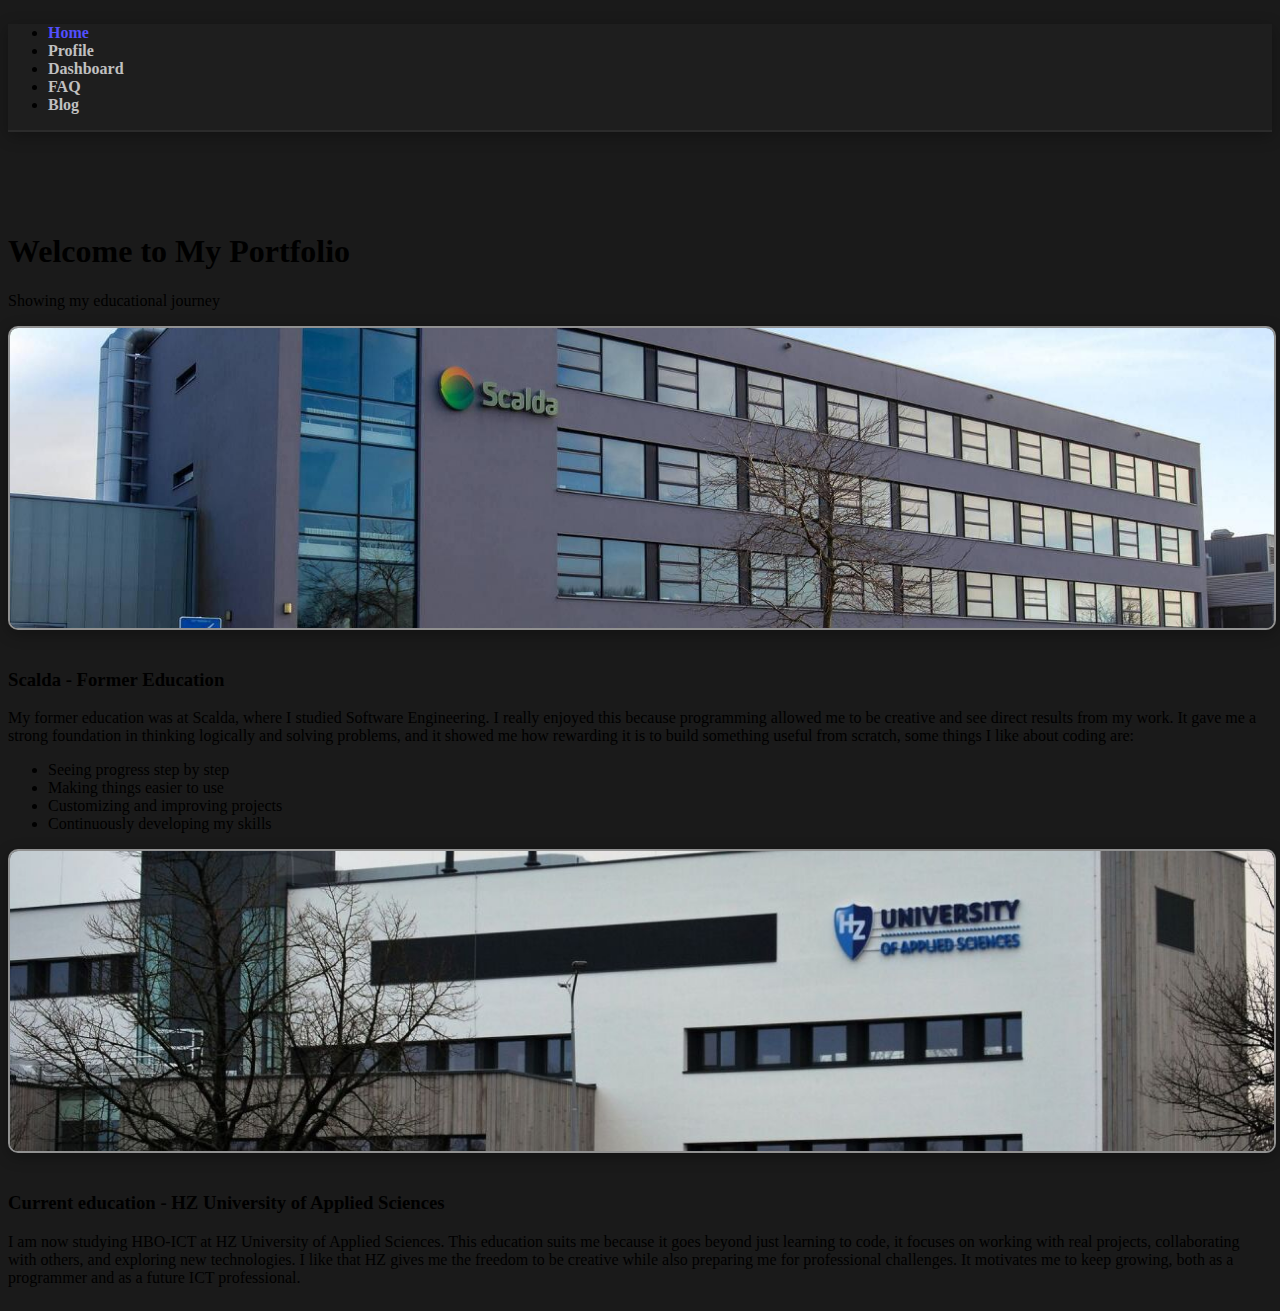
<file: index.html>
<!DOCTYPE html>
<html data-bs-theme="dark">

<head>
    <meta charset='utf-8'>
    <meta http-equiv='X-UA-Compatible' content='IE=edge'>
    <title> Portfolio/Home </title>
    <meta name='viewport' content='width=device-width, initial-scale=1'>
    <link rel='stylesheet' type='text/css' media='screen' href='./css/styles.css'>

    <!-- Bootstrap -->
    <link href="https://cdn.jsdelivr.net/npm/bootstrap@5.3.8/dist/css/bootstrap.min.css" rel="stylesheet"
        integrity="sha384-sRIl4kxILFvY47J16cr9ZwB07vP4J8+LH7qKQnuqkuIAvNWLzeN8tE5YBujZqJLB" crossorigin="anonymous">
    <script src="https://cdn.jsdelivr.net/npm/bootstrap@5.3.8/dist/js/bootstrap.bundle.min.js"
        integrity="sha384-FKyoEForCGlyvwx9Hj09JcYn3nv7wiPVlz7YYwJrWVcXK/BmnVDxM+D2scQbITxI"
        crossorigin="anonymous"></script>

    <!-- Navbar -->
    <script type="module">
        import navigation from './js/components/navbar.js';
        const navbarContainer = document.querySelector('header')
        navbarContainer.innerHTML = navigation('home');
    </script>
</head>

<body>
    <header></header>

    <article class="mb-5">
        <h1 class="text-center"> Welcome to My Portfolio</h1>
        <p class="text-center"> Showing my educational journey </p>
    </article>

    <article class="d-flex align-center justify-content-between w-75 mx-auto gap-5">
        <section>
            <a target="_blank" href="https://www.scalda.nl/">
                <img src="images/scalda.jpg" alt="Scalda Gebouw" class="homeImages"/>
            </a>
            <h3> 
                Scalda - Former Education
            </h3>
            <p>
                My former education was at Scalda, where I studied Software Engineering. I really enjoyed this because programming allowed me to be creative and see direct results from my work. It gave me a strong foundation in thinking logically and solving problems, and it showed me how rewarding it is to build something useful from scratch, some things I like about coding are:
            </p>
            <ul>
                <li>Seeing progress step by step</li>
                <li>Making things easier to use</li>
                <li>Customizing and improving projects</li>
                <li>Continuously developing my skills</li>
            </ul>
        </section>
       
         <section>
            <a target="_blank" href="https://hz.nl/">
                <img src="images/hz.jpg" alt="HZ Gebouw" class="homeImages"/>
            </a>
            <h3> 
                Current education - HZ University of Applied Sciences
            </h3>
            <p>
               I am now studying HBO-ICT at HZ University of Applied Sciences. This education suits me because it goes beyond just learning to code, it focuses on working with real projects, collaborating with others, and exploring new technologies. I like that HZ gives me the freedom to be creative while also preparing me for professional challenges. It motivates me to keep growing, both as a programmer and as a future ICT professional.
            </p>
         </section>
    </article>
</body>

</html>

<!-- article gebruiken -->
</file>
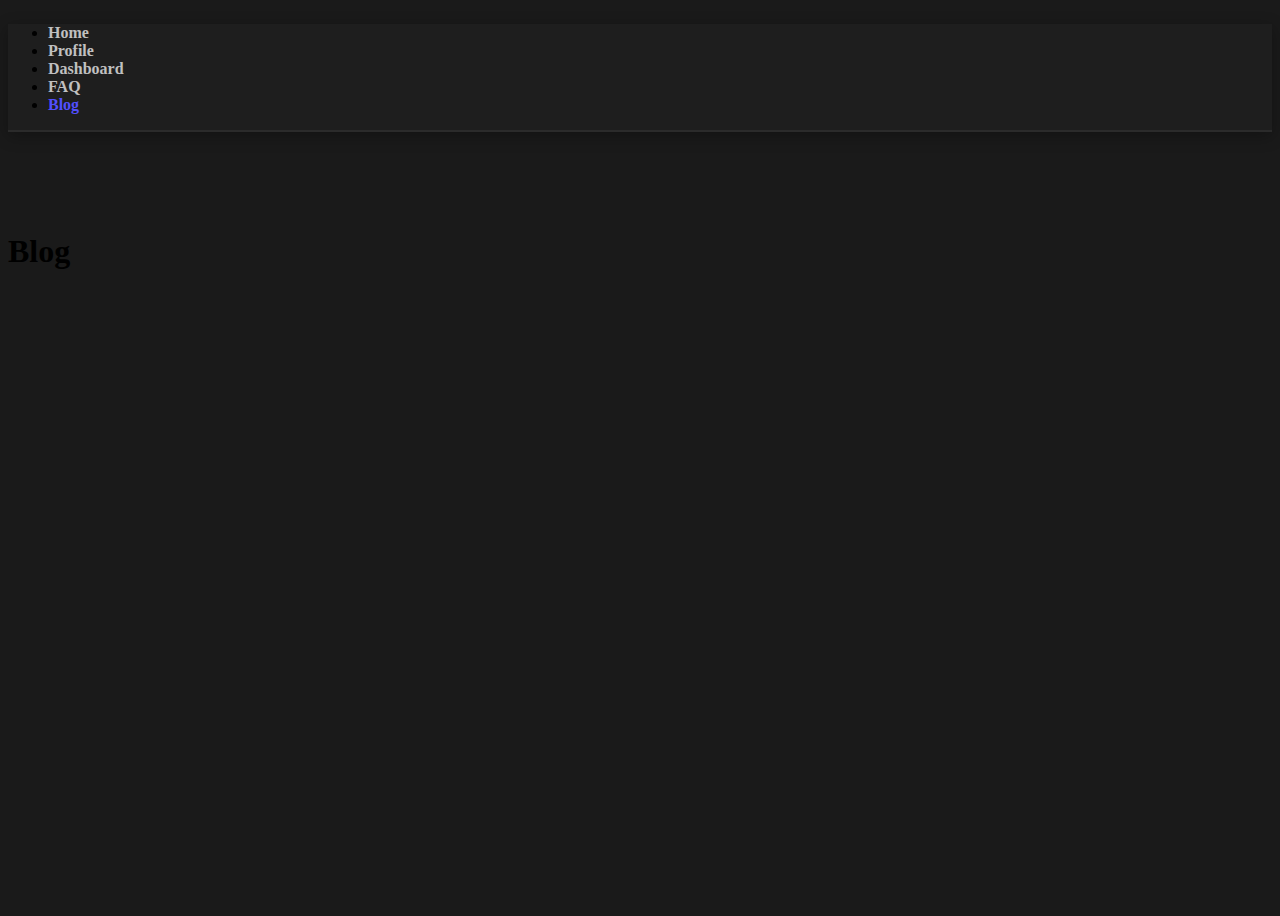
<file: blog.html>
<!DOCTYPE html>
<html data-bs-theme="dark">
<head>
    <meta charset='utf-8'>
    <meta http-equiv='X-UA-Compatible' content='IE=edge'>
    <title> Portfolio/Blog </title>
    <meta name='viewport' content='width=device-width, initial-scale=1'>    
    <link rel='stylesheet' type='text/css' media='screen' href='./css/styles.css'>

    <!-- Bootstrap -->
    <link href="https://cdn.jsdelivr.net/npm/bootstrap@5.3.8/dist/css/bootstrap.min.css" rel="stylesheet" integrity="sha384-sRIl4kxILFvY47J16cr9ZwB07vP4J8+LH7qKQnuqkuIAvNWLzeN8tE5YBujZqJLB" crossorigin="anonymous">
    <script src="https://cdn.jsdelivr.net/npm/bootstrap@5.3.8/dist/js/bootstrap.bundle.min.js" integrity="sha384-FKyoEForCGlyvwx9Hj09JcYn3nv7wiPVlz7YYwJrWVcXK/BmnVDxM+D2scQbITxI" crossorigin="anonymous"></script>

    <!-- Navbar -->
    <script type="module">
        import navigation from './js/components/navbar.js';
        const navbarContainer = document.querySelector('header')
        navbarContainer.innerHTML = navigation('blog');
    </script>
</head>

<body>
    <header></header>
    
    <main >
        <h1> Blog </h1>
    </main>
</body>
</html>
</file>
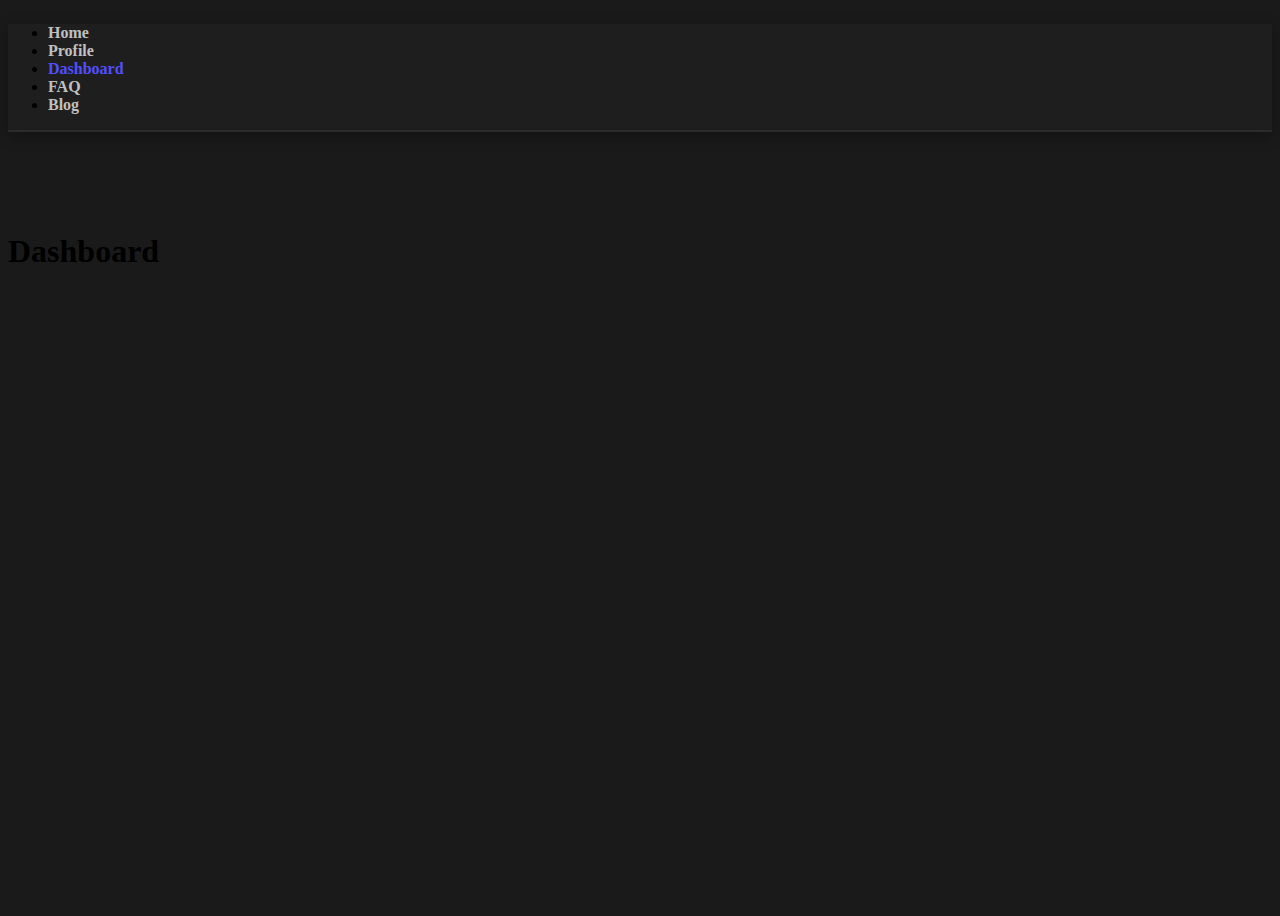
<file: dashboard.html>
<!DOCTYPE html>
<html data-bs-theme="dark">
<head>
    <meta charset='utf-8'>
    <meta http-equiv='X-UA-Compatible' content='IE=edge'>
    <title> Portfolio </title>
    <meta name='viewport' content='width=device-width, initial-scale=1'>    
    <link rel='stylesheet' type='text/css' media='screen' href='./css/styles.css'>

    <!-- Bootstrap -->
    <link href="https://cdn.jsdelivr.net/npm/bootstrap@5.3.8/dist/css/bootstrap.min.css" rel="stylesheet" integrity="sha384-sRIl4kxILFvY47J16cr9ZwB07vP4J8+LH7qKQnuqkuIAvNWLzeN8tE5YBujZqJLB" crossorigin="anonymous">
    <script src="https://cdn.jsdelivr.net/npm/bootstrap@5.3.8/dist/js/bootstrap.bundle.min.js" integrity="sha384-FKyoEForCGlyvwx9Hj09JcYn3nv7wiPVlz7YYwJrWVcXK/BmnVDxM+D2scQbITxI" crossorigin="anonymous"></script>

    <!-- Navbar -->
    <script type="module">
        import navigation from './resources/components/navbar.js';
        const navbarContainer = document.querySelector('header')
        navbarContainer.innerHTML = navigation('dashboard');
    </script>
</head>

<body>
    <header></header>
    
    <main >
        <h1> Dashboard </h1>
    </main>


</body>
</html>
</file>
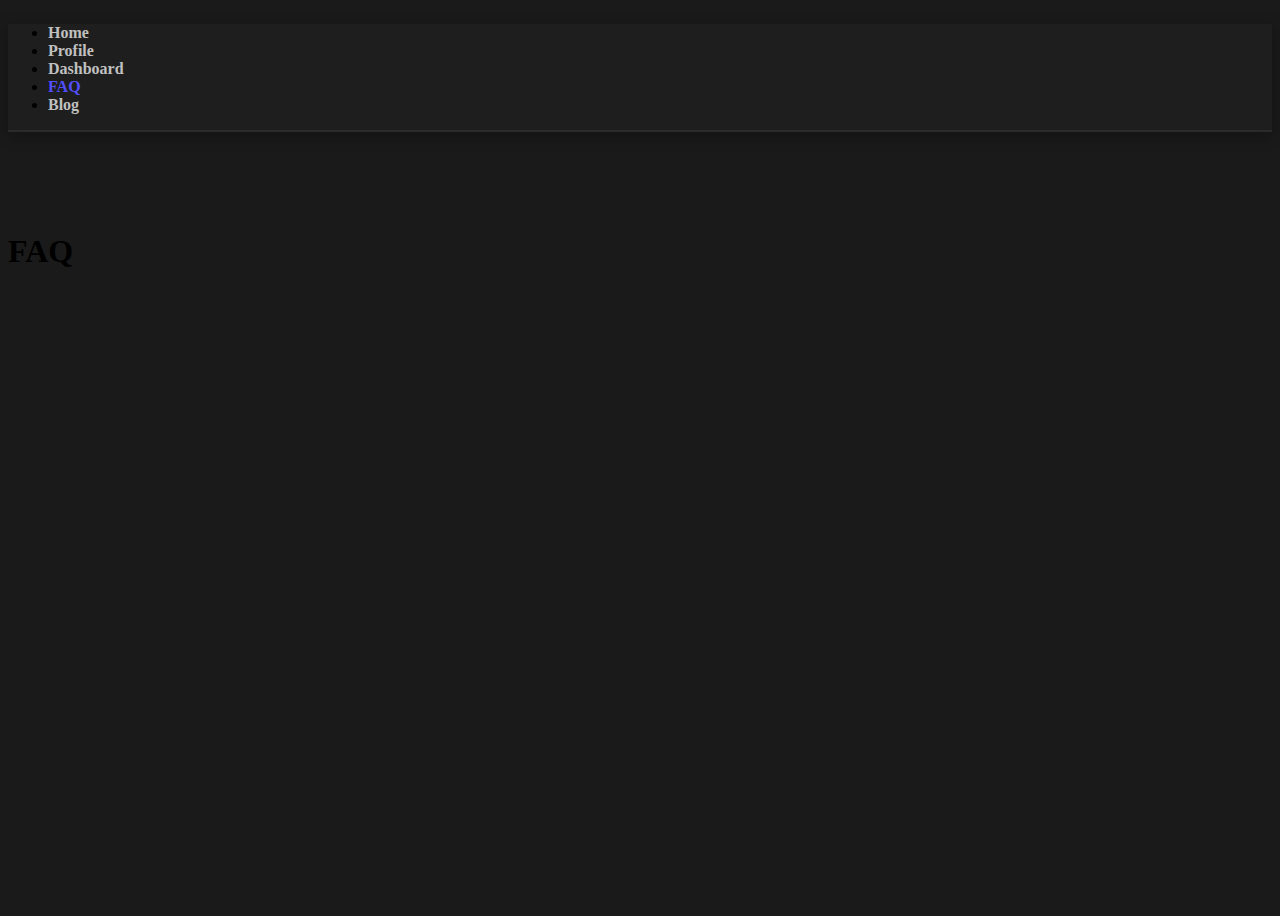
<file: faq.html>
<!DOCTYPE html>
<html data-bs-theme="dark">
<head>
    <meta charset='utf-8'>
    <meta http-equiv='X-UA-Compatible' content='IE=edge'>
    <title> Portfolio/FAQ </title>
    <meta name='viewport' content='width=device-width, initial-scale=1'>    
    <link rel='stylesheet' type='text/css' media='screen' href='./css/styles.css'>

    <!-- Bootstrap -->
    <link href="https://cdn.jsdelivr.net/npm/bootstrap@5.3.8/dist/css/bootstrap.min.css" rel="stylesheet" integrity="sha384-sRIl4kxILFvY47J16cr9ZwB07vP4J8+LH7qKQnuqkuIAvNWLzeN8tE5YBujZqJLB" crossorigin="anonymous">
    <script src="https://cdn.jsdelivr.net/npm/bootstrap@5.3.8/dist/js/bootstrap.bundle.min.js" integrity="sha384-FKyoEForCGlyvwx9Hj09JcYn3nv7wiPVlz7YYwJrWVcXK/BmnVDxM+D2scQbITxI" crossorigin="anonymous"></script>

    <!-- Navbar -->
        <script type="module">
        import navigation from './resources/components/navbar.js';
        const navbarContainer = document.querySelector('header')
        navbarContainer.innerHTML = navigation('faq');
    </script>
</head>

<body>
    <header></header>
    
    <main >
        <h1> FAQ </h1>
    </main>
</body>
</html>
</file>
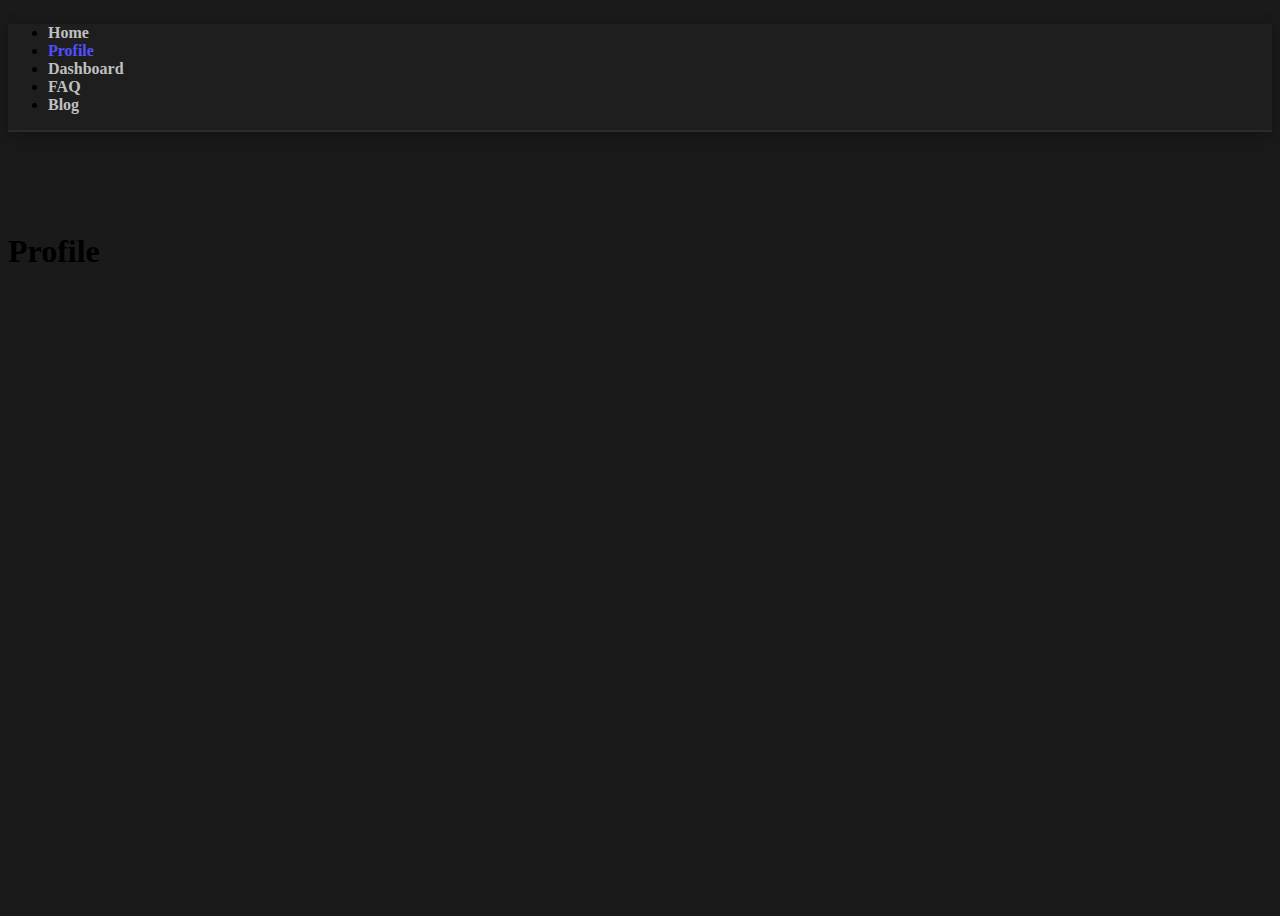
<file: profile.html>
<!DOCTYPE html>
<html data-bs-theme="dark">
<head>
    <meta charset='utf-8'>
    <meta http-equiv='X-UA-Compatible' content='IE=edge'>
    <title> Portfolio </title>
    <meta name='viewport' content='width=device-width, initial-scale=1'>    
    <link rel='stylesheet' type='text/css' media='screen' href='./css/styles.css'>

    <!-- Bootstrap -->
    <link href="https://cdn.jsdelivr.net/npm/bootstrap@5.3.8/dist/css/bootstrap.min.css" rel="stylesheet" integrity="sha384-sRIl4kxILFvY47J16cr9ZwB07vP4J8+LH7qKQnuqkuIAvNWLzeN8tE5YBujZqJLB" crossorigin="anonymous">
    <script src="https://cdn.jsdelivr.net/npm/bootstrap@5.3.8/dist/js/bootstrap.bundle.min.js" integrity="sha384-FKyoEForCGlyvwx9Hj09JcYn3nv7wiPVlz7YYwJrWVcXK/BmnVDxM+D2scQbITxI" crossorigin="anonymous"></script>

    <!-- Navbar -->
    <script type="module">
        import navigation from './resources/components/navbar.js';
        const navbarContainer = document.querySelector('header')
        navbarContainer.innerHTML = navigation('profile');
    </script>
</head>

<body>
    <header></header>
    
    <main >
        <h1> Profile </h1>
    </main>
</body>
</html>
</file>
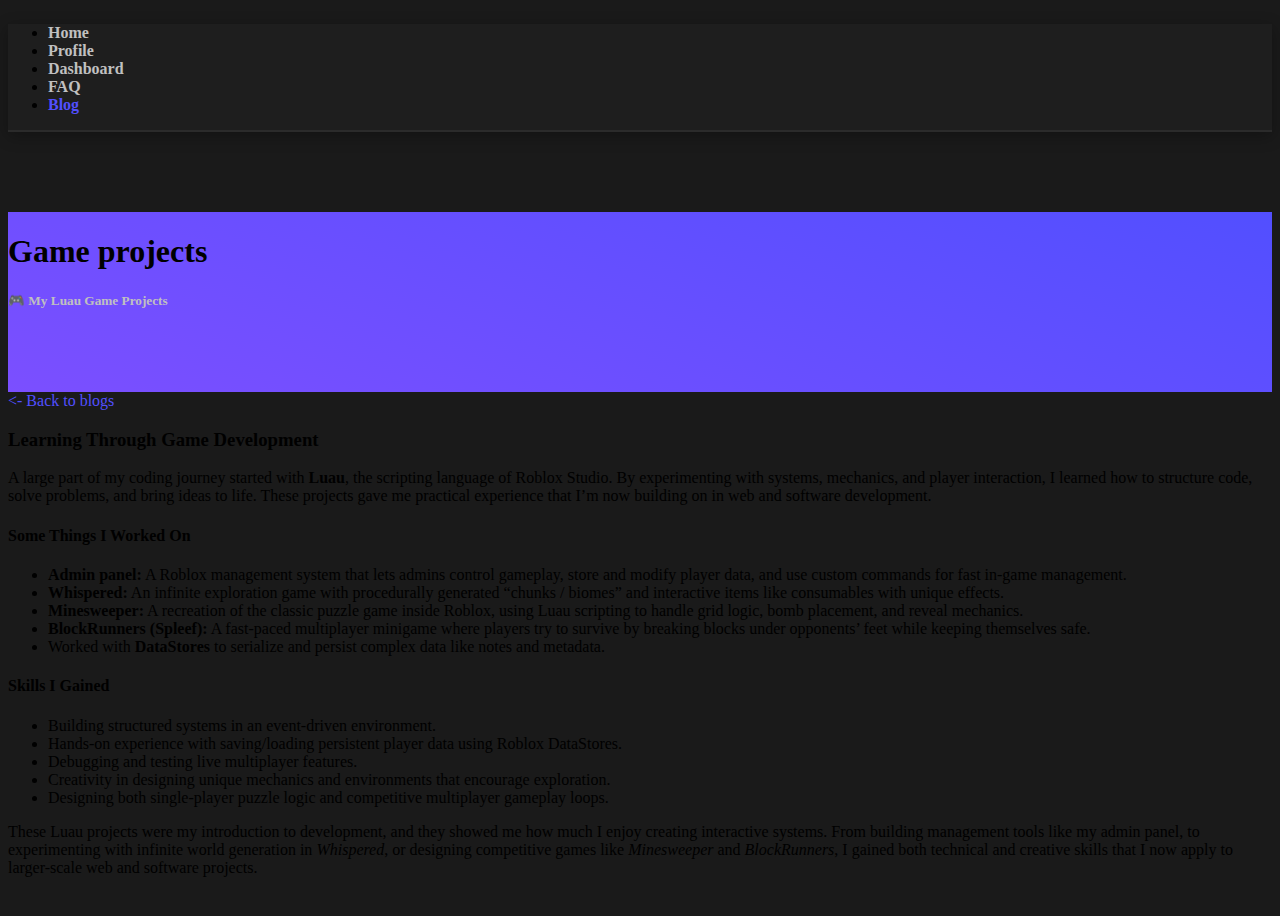
<file: blogs/fieldwork-ict.html>
<!DOCTYPE html>
<html data-bs-theme="dark">

<head>
    <meta charset='utf-8'>
    <meta http-equiv='X-UA-Compatible' content='IE=edge'>
    <title> Portfolio/Blog </title>
    <meta name='viewport' content='width=device-width, initial-scale=1'>
    <link rel='stylesheet' type='text/css' media='screen' href='../css/styles.css'>

    <!-- Bootstrap -->
    <link href="https://cdn.jsdelivr.net/npm/bootstrap@5.3.8/dist/css/bootstrap.min.css" rel="stylesheet"
        integrity="sha384-sRIl4kxILFvY47J16cr9ZwB07vP4J8+LH7qKQnuqkuIAvNWLzeN8tE5YBujZqJLB" crossorigin="anonymous">
    <script src="https://cdn.jsdelivr.net/npm/bootstrap@5.3.8/dist/js/bootstrap.bundle.min.js"
        integrity="sha384-FKyoEForCGlyvwx9Hj09JcYn3nv7wiPVlz7YYwJrWVcXK/BmnVDxM+D2scQbITxI"
        crossorigin="anonymous"></script>

    <!-- Navbar -->
    <script type="module">
        import navigation from '../js/components/navbar.js';
        const navbarContainer = document.querySelector('header')
        navbarContainer.innerHTML = navigation('blog-post');
    </script>
</head>

<body>
    <header></header>

    <section id="blog-header" class="text-center">
        <h1 class="mt-5"> Game projects </h1>
        <h5 id="blog-date"> 🎮 My Luau Game Projects </h5>
    </section>

    <main class="container mt-2">
        <a href="/blog.html"> <- Back to blogs </a>

                <div class="row justify-content-center mt-4">
                    <h3> Learning Through Game Development </h3>
                    <p>
                        A large part of my coding journey started with <strong>Luau</strong>, the scripting language of
                        Roblox Studio.
                        By experimenting with systems, mechanics, and player interaction, I learned how to structure
                        code, solve problems,
                        and bring ideas to life. These projects gave me practical experience that I’m now building on in
                        web and software development.
                    </p>

                    <h4 class="mt-4"> Some Things I Worked On </h4>
                    <ul>
                        <li><strong>Admin panel:</strong> A Roblox management system that lets admins control gameplay,
                            store and modify player data, and use custom commands for fast in-game management.</li>
                        <li><strong>Whispered:</strong> An infinite exploration game with procedurally generated “chunks
                            / biomes” and interactive items like consumables with unique effects.</li>
                        <li><strong>Minesweeper:</strong> A recreation of the classic puzzle game inside Roblox, using
                            Luau scripting to handle grid logic, bomb placement, and reveal mechanics.</li>
                        <li><strong>BlockRunners (Spleef):</strong> A fast-paced multiplayer minigame where players try
                            to survive by breaking blocks under opponents’ feet while keeping themselves safe.</li>
                        <li>Worked with <strong>DataStores</strong> to serialize and persist complex data like notes and
                            metadata.</li>
                    </ul>

                    <h4 class="mt-4"> Skills I Gained </h4>
                    <ul>
                        <li>Building structured systems in an event-driven environment.</li>
                        <li>Hands-on experience with saving/loading persistent player data using Roblox DataStores.</li>
                        <li>Debugging and testing live multiplayer features.</li>
                        <li>Creativity in designing unique mechanics and environments that encourage exploration.</li>
                        <li>Designing both single-player puzzle logic and competitive multiplayer gameplay loops.</li>
                    </ul>

                    <p class="mt-4">
                        These Luau projects were my introduction to development, and they showed me how much I enjoy
                        creating interactive systems.
                        From building management tools like my admin panel, to experimenting with infinite world
                        generation in <em>Whispered</em>,
                        or designing competitive games like <em>Minesweeper</em> and <em>BlockRunners</em>,
                        I gained both technical and creative skills that I now apply to larger-scale web and software
                        projects.
                    </p>
                    </section>
    </main>
</body>

</html>
</file>
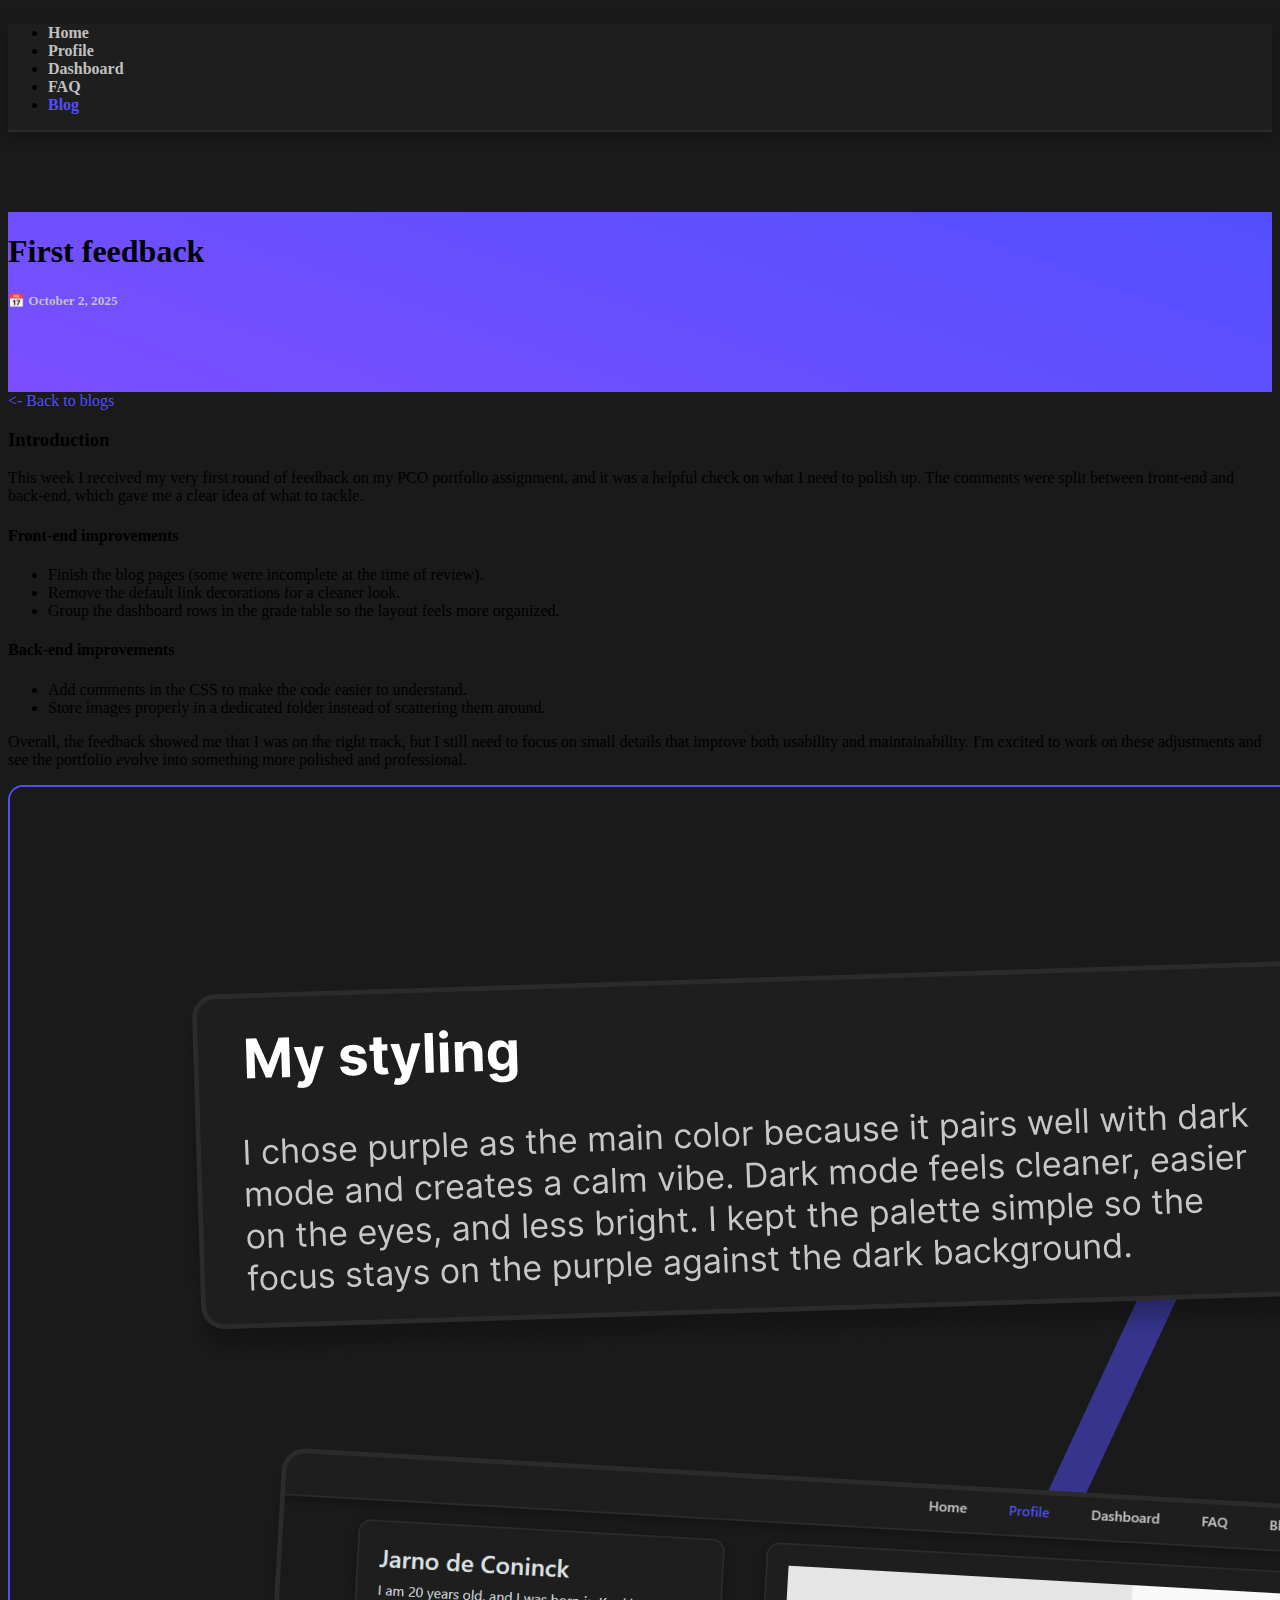
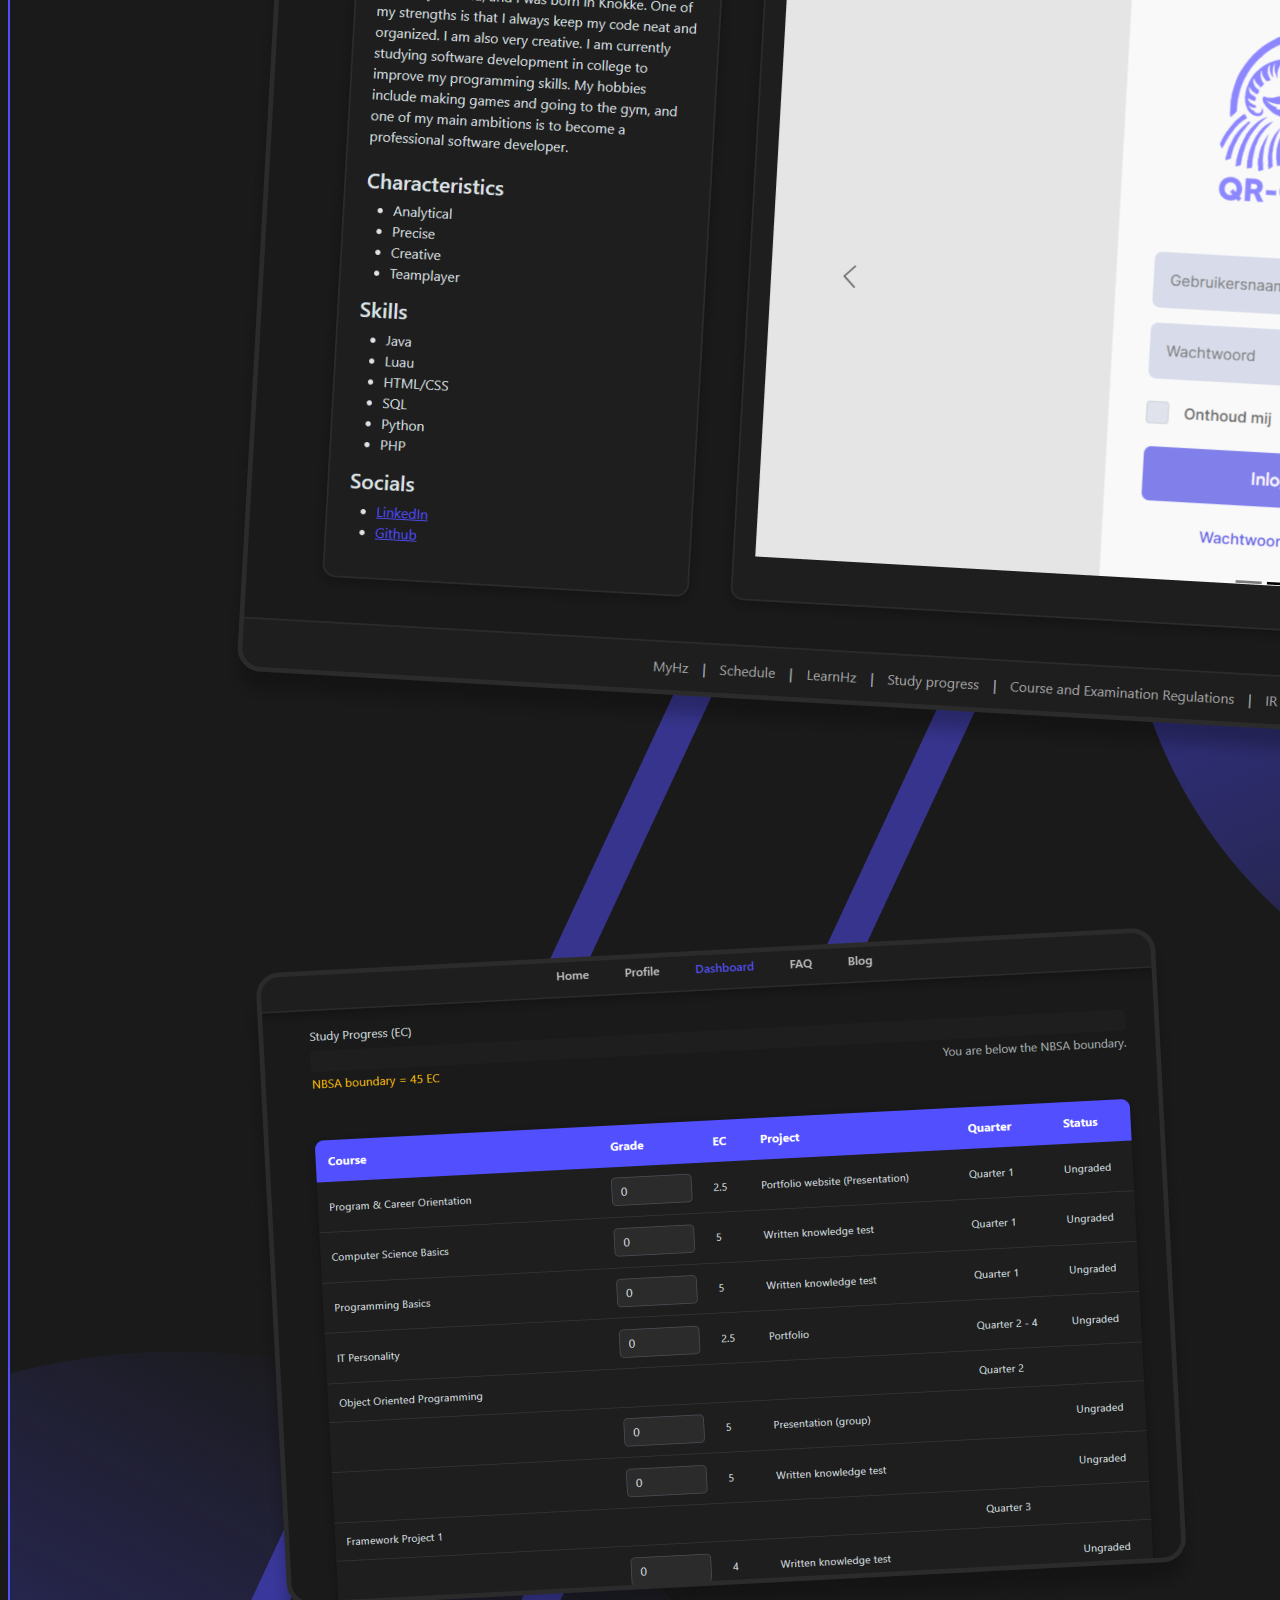
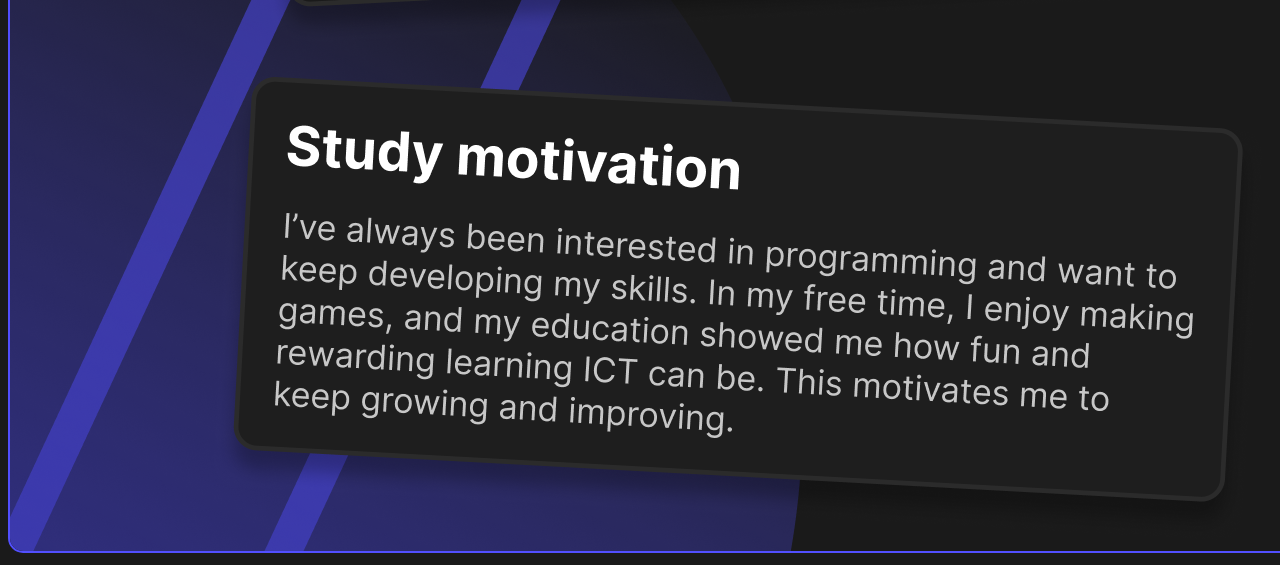
<file: blogs/first-feedback.html>
<!DOCTYPE html>
<html data-bs-theme="dark">

<head>
    <meta charset='utf-8'>
    <meta http-equiv='X-UA-Compatible' content='IE=edge'>
    <title> Portfolio/Blog </title>
    <meta name='viewport' content='width=device-width, initial-scale=1'>
    <link rel='stylesheet' type='text/css' media='screen' href='../css/styles.css'>

    <!-- Bootstrap -->
    <link href="https://cdn.jsdelivr.net/npm/bootstrap@5.3.8/dist/css/bootstrap.min.css" rel="stylesheet"
        integrity="sha384-sRIl4kxILFvY47J16cr9ZwB07vP4J8+LH7qKQnuqkuIAvNWLzeN8tE5YBujZqJLB" crossorigin="anonymous">
    <script src="https://cdn.jsdelivr.net/npm/bootstrap@5.3.8/dist/js/bootstrap.bundle.min.js"
        integrity="sha384-FKyoEForCGlyvwx9Hj09JcYn3nv7wiPVlz7YYwJrWVcXK/BmnVDxM+D2scQbITxI"
        crossorigin="anonymous"></script>

    <!-- Navbar -->
    <script type="module">
        import navigation from '../js/components/navbar.js';
        const navbarContainer = document.querySelector('header')
        navbarContainer.innerHTML = navigation('blog-post');
    </script>
</head>

<body>
    <header></header>

    <section id="blog-header" class="text-center">
        <h1 class="mt-5"> First feedback </h1>
        <h5 id="blog-date"> 📅 October 2, 2025 </h5>
    </section>

    <main class="container mt-2">
        <a href="/blog.html"> <- Back to blogs </a>

        <div class="row justify-content-center mt-4">
            <div class="row">
                <section class="col-md-8">
                    <h3> Introduction </h3>
                    <p>
                        This week I received my very first round of feedback on my PCO portfolio assignment, and it was
                        a helpful check on what I need to polish up. The comments were split between front-end
                        and back-end, which gave me a clear idea of what to tackle.
                    </p>

                    <h4 class="mt-4"> Front-end improvements </h4>
                    <ul>
                        <li>Finish the blog pages (some were incomplete at the time of review).</li>
                        <li>Remove the default link decorations for a cleaner look.</li>
                        <li>Group the dashboard rows in the grade table so the layout feels more organized.</li>
                    </ul>

                    <h4 class="mt-4"> Back-end improvements </h4>
                    <ul>
                        <li>Add comments in the CSS to make the code easier to understand.</li>
                        <li>Store images properly in a dedicated folder instead of scattering them around.</li>
                    </ul>

                    <p class="mt-4">
                        Overall, the feedback showed me that I was on the right track, but I still need to focus on
                        small details that improve both usability and maintainability. I'm excited to work on these
                        adjustments and see the portfolio evolve into something more polished and professional.
                    </p>
                </section>

                <aside class="col-md-4">
                    <img class="w-100 blog-images" src="../images/poster.png" alt="My poster">
                </aside>
            </div>
        </div>
    </main>
</body>

</html>
</file>
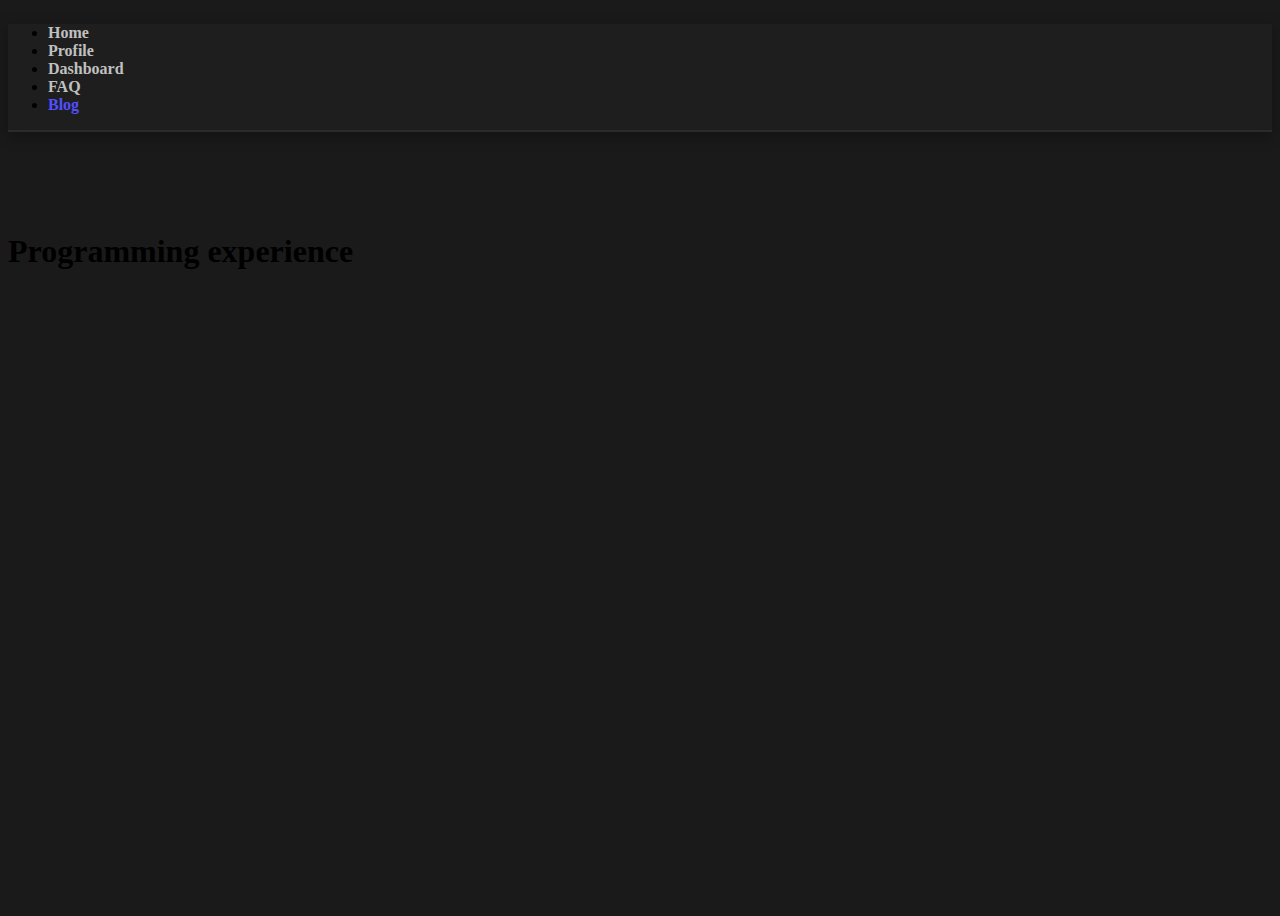
<file: blogs/programming-experience.html>
<!DOCTYPE html>
<html data-bs-theme="dark">
<head>
    <meta charset='utf-8'>
    <meta http-equiv='X-UA-Compatible' content='IE=edge'>
    <title> Portfolio/Blog </title>
    <meta name='viewport' content='width=device-width, initial-scale=1'>    
    <link rel='stylesheet' type='text/css' media='screen' href='/css/styles.css'>

    <!-- Bootstrap -->
    <link href="https://cdn.jsdelivr.net/npm/bootstrap@5.3.8/dist/css/bootstrap.min.css" rel="stylesheet" integrity="sha384-sRIl4kxILFvY47J16cr9ZwB07vP4J8+LH7qKQnuqkuIAvNWLzeN8tE5YBujZqJLB" crossorigin="anonymous">
    <script src="https://cdn.jsdelivr.net/npm/bootstrap@5.3.8/dist/js/bootstrap.bundle.min.js" integrity="sha384-FKyoEForCGlyvwx9Hj09JcYn3nv7wiPVlz7YYwJrWVcXK/BmnVDxM+D2scQbITxI" crossorigin="anonymous"></script>

    <!-- Navbar -->
    <script type="module">
        import navigation from '/js/components/navbar.js';
        const navbarContainer = document.querySelector('header')
        navbarContainer.innerHTML = navigation('blog-post');
    </script>
</head>

<body>
    <header></header>
    
    <main class="d-flex justify-content-center">
       <h1> Programming experience </h1>
    </main>
</body>
</html>
</file>
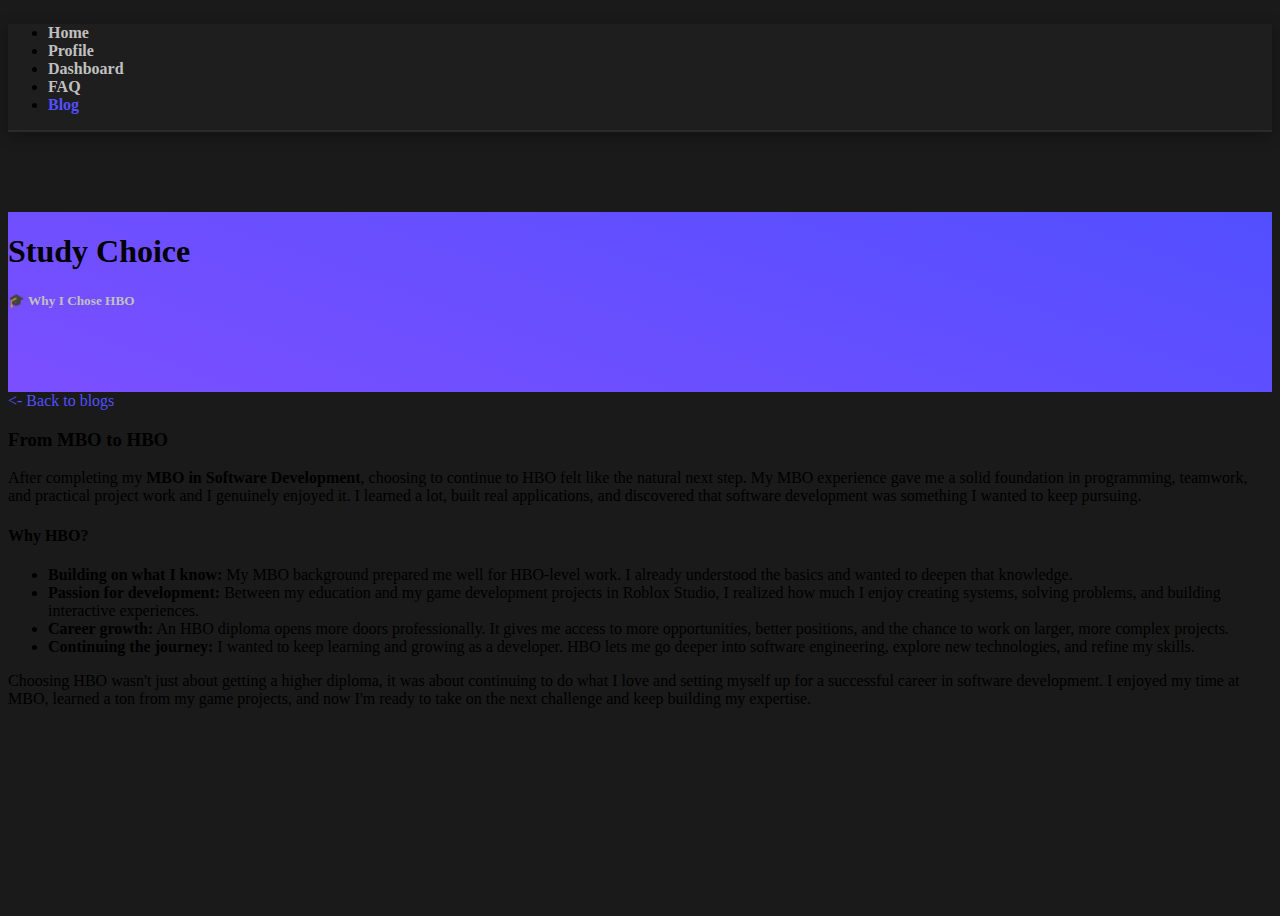
<file: blogs/study-choice.html>
<!DOCTYPE html>
<html data-bs-theme="dark">
<head>
    <meta charset='utf-8'>
    <meta http-equiv='X-UA-Compatible' content='IE=edge'>
    <title> Portfolio/Blog </title>
    <meta name='viewport' content='width=device-width, initial-scale=1'>    
    <link rel='stylesheet' type='text/css' media='screen' href='../css/styles.css'>

    <!-- Bootstrap -->
    <link href="https://cdn.jsdelivr.net/npm/bootstrap@5.3.8/dist/css/bootstrap.min.css" rel="stylesheet" integrity="sha384-sRIl4kxILFvY47J16cr9ZwB07vP4J8+LH7qKQnuqkuIAvNWLzeN8tE5YBujZqJLB" crossorigin="anonymous">
    <script src="https://cdn.jsdelivr.net/npm/bootstrap@5.3.8/dist/js/bootstrap.bundle.min.js" integrity="sha384-FKyoEForCGlyvwx9Hj09JcYn3nv7wiPVlz7YYwJrWVcXK/BmnVDxM+D2scQbITxI" crossorigin="anonymous"></script>

    <!-- Navbar -->
    <script type="module">
        import navigation from '../js/components/navbar.js';
        const navbarContainer = document.querySelector('header')
        navbarContainer.innerHTML = navigation('blog-post');
    </script>
</head>

<body>
    <header></header>
    
    <section id="blog-header" class="text-center">
        <h1 class="mt-5"> Study Choice </h1>
        <h5 id="blog-date"> 🎓 Why I Chose HBO </h5>
    </section>

    <main class="container mt-2">
    <a href="../blog.html"> <- Back to blogs </a>

       <section class="mt-4 container"> 
            <h3> From MBO to HBO </h3>
            <p>
                After completing my <strong>MBO in Software Development</strong>, choosing to continue to HBO felt like the natural next step. 
                My MBO experience gave me a solid foundation in programming, teamwork, and practical project work and I genuinely enjoyed it. 
                I learned a lot, built real applications, and discovered that software development was something I wanted to keep pursuing.
            </p>

            <h4 class="mt-4"> Why HBO? </h4>
            <ul>
                <li><strong>Building on what I know:</strong> My MBO background prepared me well for HBO-level work. I already understood the basics and wanted to deepen that knowledge.</li>
                <li><strong>Passion for development:</strong> Between my education and my game development projects in Roblox Studio, I realized how much I enjoy creating systems, solving problems, and building interactive experiences.</li>
                <li><strong>Career growth:</strong> An HBO diploma opens more doors professionally. It gives me access to more opportunities, better positions, and the chance to work on larger, more complex projects.</li>
                <li><strong>Continuing the journey:</strong> I wanted to keep learning and growing as a developer. HBO lets me go deeper into software engineering, explore new technologies, and refine my skills.</li>
            </ul>

            <p class="mt-4">
                Choosing HBO wasn't just about getting a higher diploma, it was about continuing to do what I love and setting myself up for a successful career in software development. 
                I enjoyed my time at MBO, learned a ton from my game projects, and now I'm ready to take on the next challenge and keep building my expertise.
            </p>
       </section>
    </main>
</body>
</html>
</file>
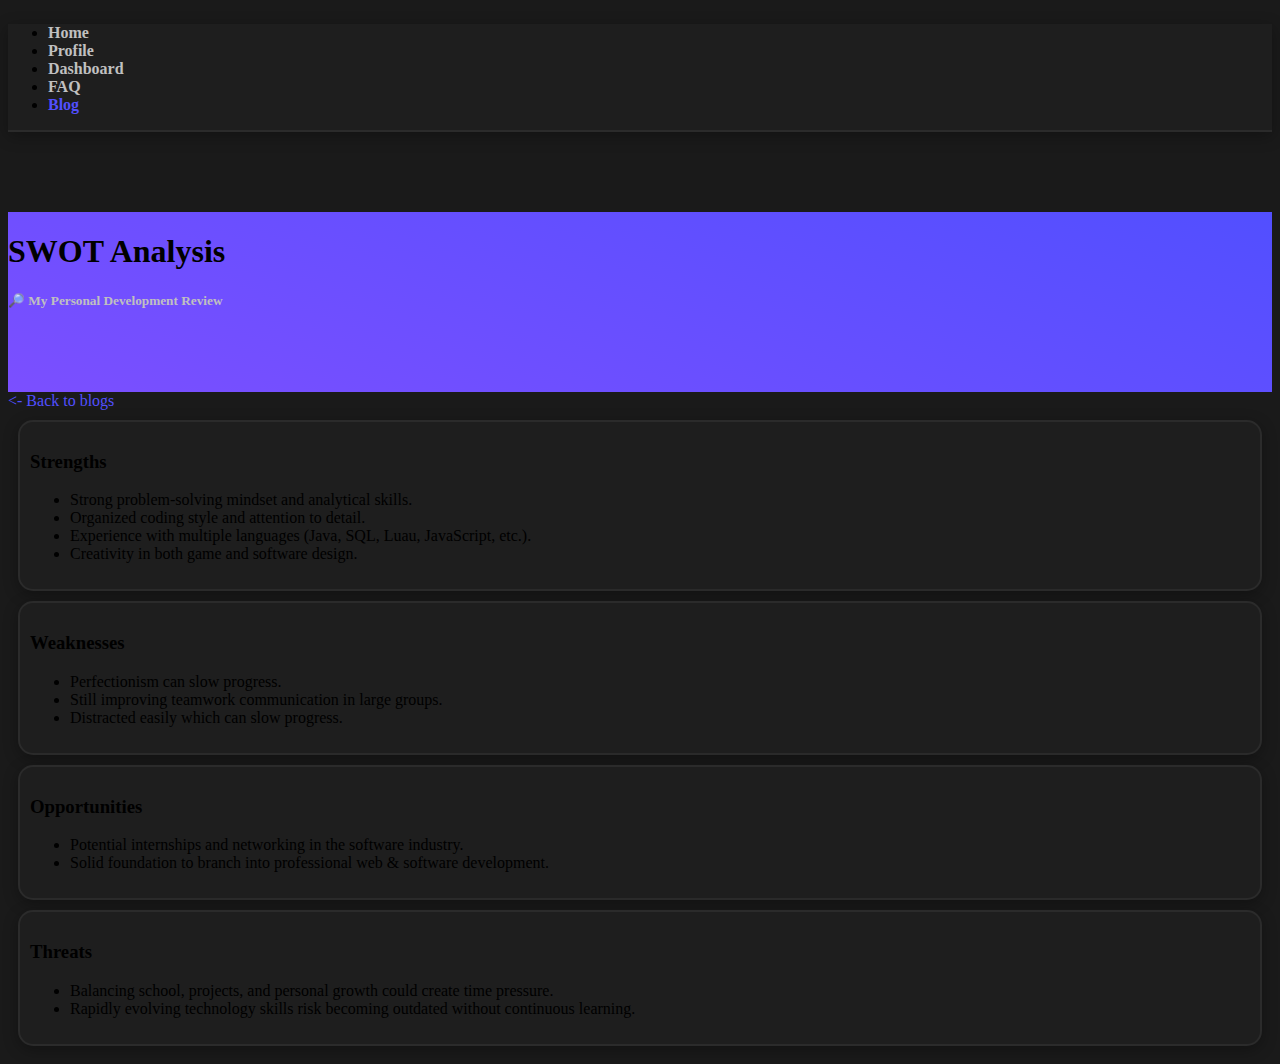
<file: blogs/swot-analysis.html>
<!DOCTYPE html>
<html data-bs-theme="dark">

<head>
    <meta charset='utf-8'>
    <meta http-equiv='X-UA-Compatible' content='IE=edge'>
    <title> Portfolio/Blog </title>
    <meta name='viewport' content='width=device-width, initial-scale=1'>
    <link rel='stylesheet' type='text/css' media='screen' href='../css/styles.css'>

    <!-- Bootstrap -->
    <link href="https://cdn.jsdelivr.net/npm/bootstrap@5.3.8/dist/css/bootstrap.min.css" rel="stylesheet"
        integrity="sha384-sRIl4kxILFvY47J16cr9ZwB07vP4J8+LH7qKQnuqkuIAvNWLzeN8tE5YBujZqJLB" crossorigin="anonymous">
    <script src="https://cdn.jsdelivr.net/npm/bootstrap@5.3.8/dist/js/bootstrap.bundle.min.js"
        integrity="sha384-FKyoEForCGlyvwx9Hj09JcYn3nv7wiPVlz7YYwJrWVcXK/BmnVDxM+D2scQbITxI"
        crossorigin="anonymous"></script>

    <!-- Navbar -->
    <script type="module">
        import navigation from '../js/components/navbar.js';
        const navbarContainer = document.querySelector('header')
        navbarContainer.innerHTML = navigation('blog-post');
    </script>
</head>

<body>
    <header></header>

    <section id="blog-header" class="text-center">
        <h1 class="mt-5"> SWOT Analysis </h1>
        <h5 id="blog-date"> 🔎 My Personal Development Review </h5>
    </section>

   <main class="container mt-2">
        <a href="../blog.html"> <- Back to blogs </a>

        <div class="row justify-content-center mt-4">
            <!-- Strengths -->
            <div class="col-md-6">
                <article class="blog-block">
                    <h3>Strengths</h3>
                    <ul>
                        <li>Strong problem-solving mindset and analytical skills.</li>
                        <li>Organized coding style and attention to detail.</li>
                        <li>Experience with multiple languages (Java, SQL, Luau, JavaScript, etc.).</li>
                        <li>Creativity in both game and software design.</li>
                    </ul>
                </article>
            </div>

            <!-- Weaknesses -->
            <div class="col-md-6">
                <article class="blog-block">
                    <h3>Weaknesses</h3>
                    <ul>
                        <li>Perfectionism can slow progress.</li>
                        <li>Still improving teamwork communication in large groups.</li>
                        <li>Distracted easily which can slow progress.</li>
                    </ul>
                </article>
            </div>

            <!-- Opportunities -->
            <div class="col-md-6">
                <article class="blog-block">
                    <h3>Opportunities</h3>
                    <ul>
                        <li>Potential internships and networking in the software industry.</li>
                        <li>Solid foundation to branch into professional web & software development.</li>
                    </ul>
                </article>
            </div>

            <!-- Threats -->
            <div class="col-md-6">
                <article class="blog-block">
                    <h3>Threats</h3>
                    <ul>
                        <li>Balancing school, projects, and personal growth could create time pressure.</li>
                        <li>Rapidly evolving technology skills risk becoming outdated without continuous learning.</li>
                    </ul>
                </article>
            </div>
        </div>
    </main>
</body>

</html>
</file>
<file: css/styles.css>
/* Root variables for consistent theming across the site */
:root {
    --dark-primary: #1e1e1e;
    --dark-secondary: #2B2B2B;

    --light-primary: #c0c0c0;
    --light-secondary: #919191;

    --color-primary: #524fff;
    --color-secondary: rgb(123, 79, 255);
}

/* Base body styling */
body {
    background-color: #1a1a1a !important;
    min-height: 100vh;
    flex-direction: column;
    display: flex;
}

/* Header spacing */
header {
    padding-bottom: 5rem;
}

/* Navigation bar styling */
nav {
    background-color: var(--dark-primary);
    border-bottom: var(--dark-secondary) 2px solid;
    box-shadow: 0 4px 15px #0000004d;
}

nav a {
    text-decoration: none;
    color: var(--light-primary) !important;
    font-weight: 600;
}

nav a.active {
    color: #524fff !important;
}

nav a:hover {
    transition: all .25s;
    opacity: .75;
}

/* Home page image cards */
.homeImages {
    margin-bottom: 1rem;
    border-radius: 10px;
    width: 100%;
    height: 300px;
    border: 2px solid var(--light-secondary);
    object-fit: cover;
    box-shadow: 0 4px 15px #0000004d;
}

.homeImages:hover {
    transition: all .5s;
    transform: scale(1.01) rotate(2deg);
    border-color: var(--color-primary);
}

/* Profile section width */
#profile-main {
    width: 90%;
}

/* Profile content blocks */
.profile-block {
    border: 2px solid var(--dark-secondary);
    border-radius: 15px;
    background-color: var(--dark-primary);
    box-shadow: 0 4px 15px #0000004d;
    margin-bottom: 3rem;
    align-items: flex-start;
}

/* Table styling */
table {
    background: var(--dark-primary);
    border-radius: 12px;
    overflow: hidden;
    box-shadow: 0 4px 15px #0000004d;
}

thead {
    background: var(--color-primary);
    color: white;
}

thead th {
    padding: 1rem;
}

tbody td {
    padding: 0.9rem;
    border-bottom: none;
    font-size: 0.9rem;
}

tbody tr:first-child td {
    border-top: 2px solid rgba(255, 255, 255, 0.1);
}

/* Input fields in tables */
td input {
    background-color: var(--dark-secondary) !important;
}

td input:hover {
    transition: all .5s;
    transform: scale(1.02);
    border-color: var(--color-primary) !important;
}

td input:focus {
    border-color: var(--color-primary) !important;
    box-shadow: none !important;
}

/* Progress bar background */
.progress {
    background-color: var(--dark-primary) !important;
}

/* Expandable details elements */
details {
    background-color: var(--dark-primary);
    border: 2px solid var(--dark-secondary);
    border-radius: 15px;
    box-shadow: 0 4px 15px #0000004d;
}

details:hover {
    transition: all .5s;
    transform: scale(1.01);
    border-color: var(--color-primary) !important;
}

details[open] {
    border-color: var(--color-primary) !important;
    animation: fadeIn 0.3s ease-in-out;
}

@keyframes fadeIn {
    from { opacity: .5; }
    to { opacity: 1; }
}

/* Global link styling */
a {
    text-decoration: none !important;
    color: var(--color-primary) !important;
}

/* Blog post buttons */
.blog-button {
    background-color: var(--dark-primary);
    border: 2px solid var(--dark-secondary);
    border-radius: 15px;
    box-shadow: 0 4px 15px #0000004d;
}

.blog-button:hover {
    transition: all .5s;
    transform: scale(1.01);
    border-color: var(--color-primary) !important;
}

.blog-image {
    width: 40px;
    object-fit: cover;
}

/* Footer aside section */
#main-aside {
    background-color: var(--dark-primary);
    border-top: 2px solid var(--dark-secondary);
    margin-top: auto;
}

#main-aside a {
    color: rgb(168, 168, 168) !important;
}

#main-aside a:hover {
    color: var(--color-primary) !important;
    transition: 0.25s;
}

/* Blog post header with gradient */
#blog-header {
    background-image: linear-gradient(200deg, var(--color-primary), var(--color-secondary));
    min-height: 20vh;
}

#blog-date {
    color: var(--light-primary);
}

/* Blog post images */
.blog-images {
    border: var(--color-primary) 2px solid;
    border-radius: 15px;
}

/* Blog content blocks */
.blog-block {
    border: 2px solid var(--dark-secondary);
    border-radius: 15px;
    background-color: var(--dark-primary);
    box-shadow: 0 4px 15px #0000004d;
    padding: 10px;
    margin: 10px;
}
</file>
